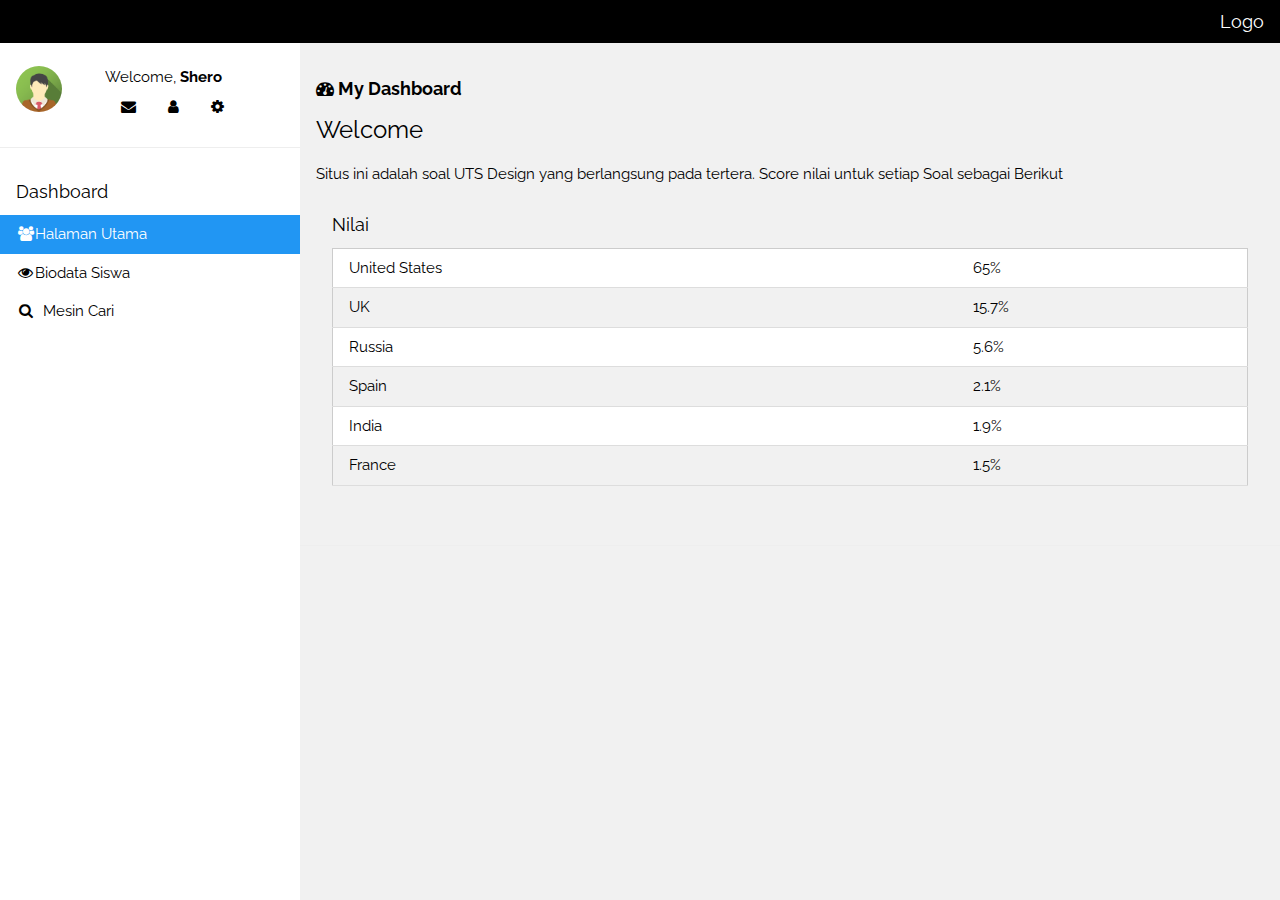
<file: soal3.html>
<!DOCTYPE html>
<html>
<title>Soal3</title>
<meta charset="UTF-8">
<meta name="viewport" content="width=device-width, initial-scale=1">
<link rel="stylesheet" href="https://www.w3schools.com/w3css/4/w3.css">
<link rel="stylesheet" href="https://fonts.googleapis.com/css?family=Raleway">
<link rel="stylesheet" href="https://cdnjs.cloudflare.com/ajax/libs/font-awesome/4.7.0/css/font-awesome.min.css">
<style>
    html,
    body,
    h1,
    h2,
    h3,
    h4,
    h5 {
        font-family: "Raleway", sans-serif
    }
</style>

<body class="w3-light-grey">

    <!-- Top container -->
    <div class="w3-bar w3-top w3-black w3-large" style="z-index:4">
        <button class="w3-bar-item w3-button w3-hide-large w3-hover-none w3-hover-text-light-grey"
            onclick="w3_open();"><i class="fa fa-bars"></i>  Menu</button>
        <span class="w3-bar-item w3-right">Logo</span>
    </div>

    <!-- Sidebar/menu -->
    <nav class="w3-sidebar w3-collapse w3-white w3-animate-left" style="z-index:3;width:300px;" id="mySidebar"><br>
        <div class="w3-container w3-row">
            <div class="w3-col s4">
                <img src="image/ava.png" class="w3-circle w3-margin-right" style="width:46px">
            </div>
            <div class="w3-col s8 w3-bar">
                <span>Welcome, <strong>Shero</strong></span><br>
                <a href="#" class="w3-bar-item w3-button"><i class="fa fa-envelope"></i></a>
                <a href="#" class="w3-bar-item w3-button"><i class="fa fa-user"></i></a>
                <a href="#" class="w3-bar-item w3-button"><i class="fa fa-cog"></i></a>
            </div>
        </div>
        <hr>
        <div class="w3-container">
            <h5>Dashboard</h5>


        </div>
        <div class="w3-bar-block">
            <a href="#" class="w3-bar-item w3-button w3-padding-16 w3-hide-large w3-dark-grey w3-hover-black"
                onclick="w3_close()" title="close menu"><i class="fa fa-remove fa-fw"></i>  Close Menu</a>
            <a href="#" class="w3-bar-item w3-button w3-padding w3-blue"><i class="fa fa-users fa-fw"></i>Halaman
                Utama</a>
            <a href="soal2.html" class="w3-bar-item w3-button w3-padding" target="_blank"><i
                    class="fa fa-eye fa-fw"></i>Biodata Siswa</a>
            <a href="soal1.html" class="w3-bar-item w3-button w3-padding" target="_blank"><i
                    class="fa fa-search fa-fw"></i> 
                Mesin Cari</a>
        </div>
    </nav>


    <!-- Overlay effect when opening sidebar on small screens -->
    <div class="w3-overlay w3-hide-large w3-animate-opacity" onclick="w3_close()" style="cursor:pointer"
        title="close side menu" id="myOverlay"></div>

    <!-- !PAGE CONTENT! -->
    <div class="w3-main" style="margin-left:300px;margin-top:43px;">

        <!-- Header -->
        <header class="w3-container" style="padding-top:22px">
            <h5><b><i class="fa fa-dashboard"></i> My Dashboard</b></h5>
            <h3>Welcome</h3>
            <p>Situs ini adalah soal UTS Design yang berlangsung pada tertera. Score nilai untuk setiap Soal sebagai
                Berikut</p>
            <div class="w3-container">
                <h5>Nilai</h5>
                <table class="w3-table w3-striped w3-bordered w3-border w3-hoverable w3-white">
                    <tbody>
                        <tr>
                            <td>United States</td>
                            <td>65%</td>
                        </tr>
                        <tr>
                            <td>UK</td>
                            <td>15.7%</td>
                        </tr>
                        <tr>
                            <td>Russia</td>
                            <td>5.6%</td>
                        </tr>
                        <tr>
                            <td>Spain</td>
                            <td>2.1%</td>
                        </tr>
                        <tr>
                            <td>India</td>
                            <td>1.9%</td>
                        </tr>
                        <tr>
                            <td>France</td>
                            <td>1.5%</td>
                        </tr>
                    </tbody>
                </table><br>
            </div>
        </header>

        <div class="w3-row-padding w3-margin-bottom">

        </div>

        <div class="w3-panel">

        </div>
        <hr>

    </div>

    <script>
        // Get the Sidebar
        var mySidebar = document.getElementById("mySidebar");

        // Get the DIV with overlay effect
        var overlayBg = document.getElementById("myOverlay");

        // Toggle between showing and hiding the sidebar, and add overlay effect
        function w3_open() {
            if (mySidebar.style.display === 'block') {
                mySidebar.style.display = 'none';
                overlayBg.style.display = "none";
            } else {
                mySidebar.style.display = 'block';
                overlayBg.style.display = "block";
            }
        }

        // Close the sidebar with the close button
        function w3_close() {
            mySidebar.style.display = "none";
            overlayBg.style.display = "none";
        }
    </script>

</body>

</html>
</file>
